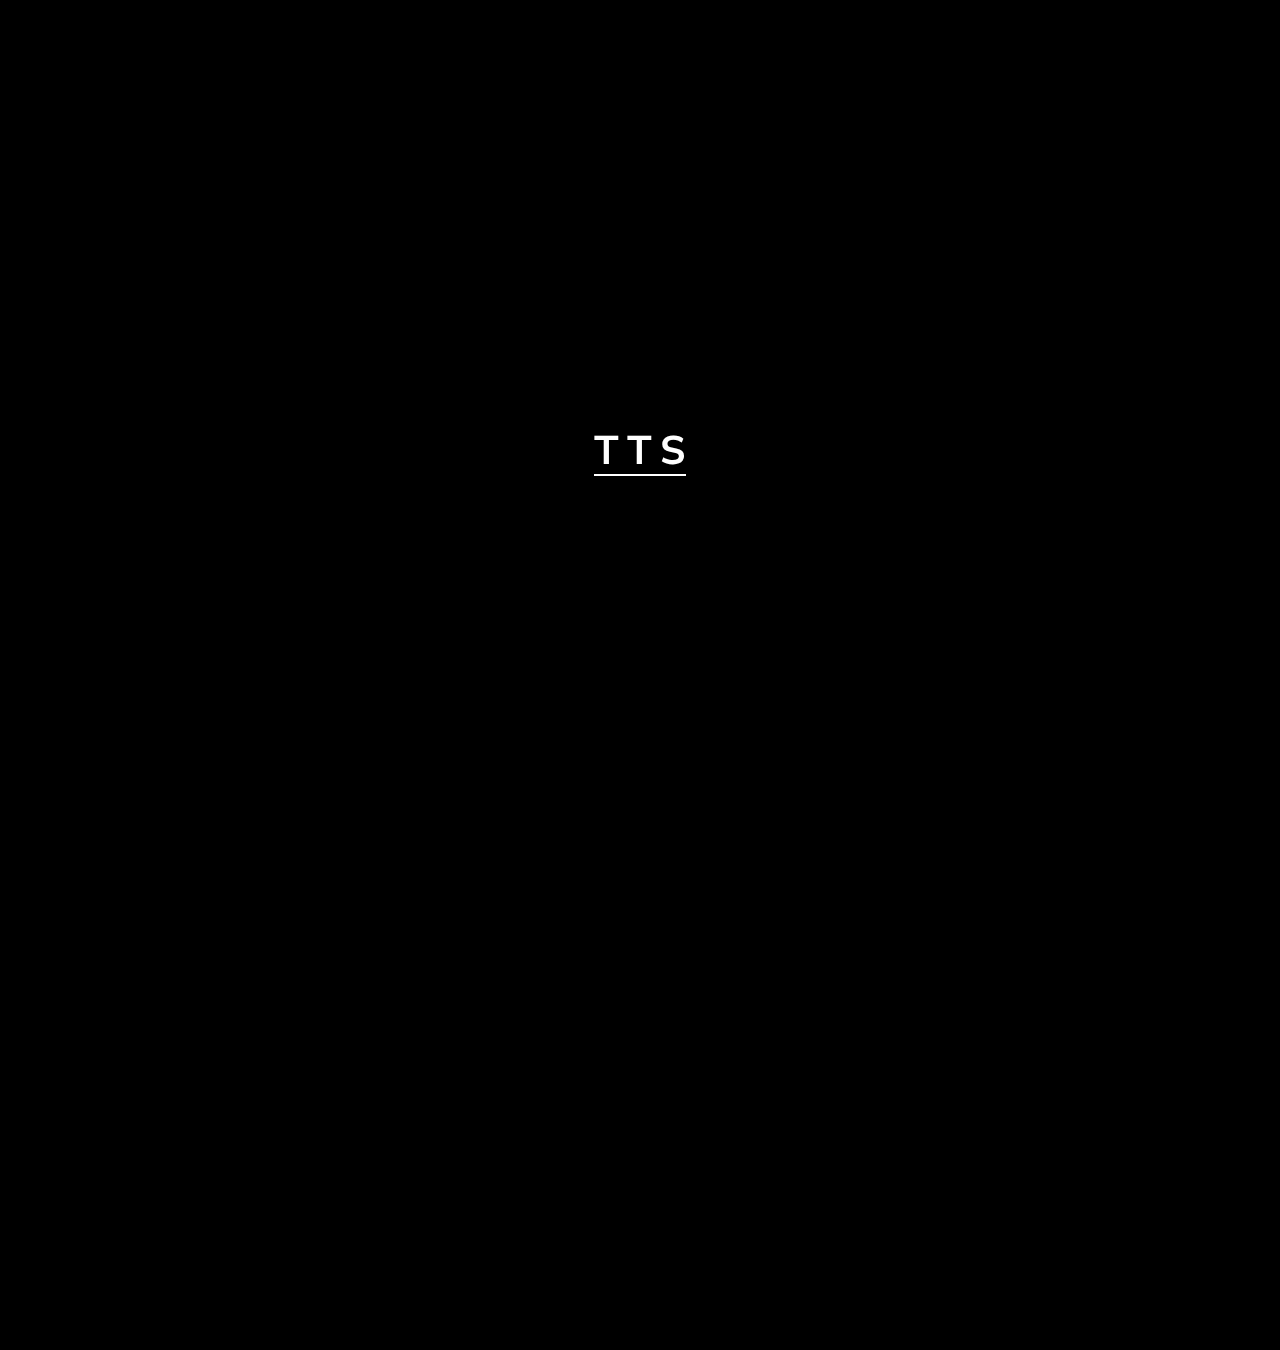
<file: index.html>
<!DOCTYPE html>
<html lang="en">
<head>
    <meta charset="UTF-8">
    <meta http-equiv="X-UA-Compatible" content="IE=edge">
    <meta name="viewport" content="width=device-width, initial-scale=1.0">
    <link rel="stylesheet" href="./style.css">
    
    <title>The ThrifT Store</title>
</head>
<body>
    <!-- partial:index.partial.html -->
<ul class="text hidden">
    <li>T</li>
    <li class="ghost">h</li>
    <li class="ghost">e</li>
 <li class="spaced">T</li>
    <a href="Home/index.html">
    <li class="ghost">H</li>
    <li class="ghost">R</li>
    <li class="ghost">I</li>
    <li class="ghost">F</li>
    <li class="ghost">T</li>
</a>

    <li class="spaced">S</li>
    <li class="ghost">t</li>
    <li class="ghost">o</li>
    <li class="ghost">r</li>
    <li class="ghost">e</li>
  </ul>
 
    <script src='https://cdnjs.cloudflare.com/ajax/libs/jquery/3.3.1/jquery.js'></script><script  src="./script.js"></script>
    
    

</body>
</html>
</file>
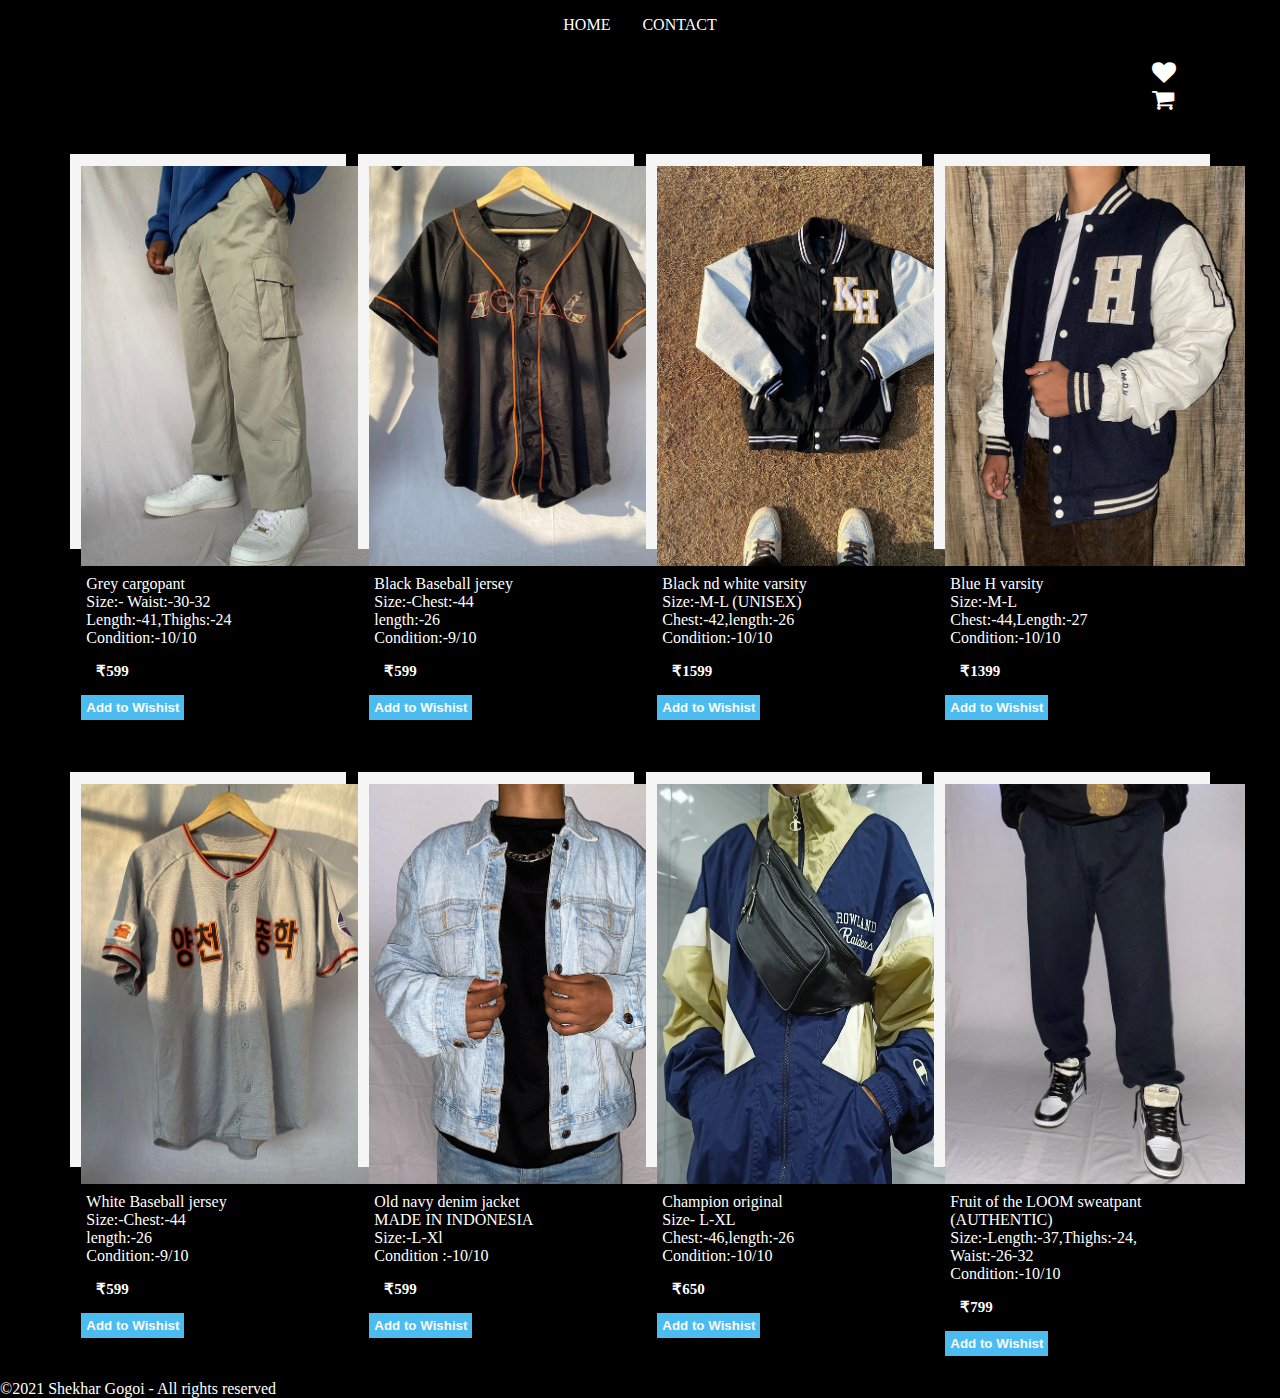
<file: Home/Shop/index.html>
<!DOCTYPE html>
<html lang="en">
<head>
	<meta charset="UTF-8">
	<title>Shopping cart </title>
	<link rel="stylesheet" type="text/css" href="css/style.css">
</head>
<body>
  <header>
    <nav id="navbar">
      <ul>
        <li><a href="../index.html">HOME</a></li>
        <li><a href="../about/index.html#contact">CONTACT</a></li>
      </ul>
    </nav>
  </header>
  
	<h2>
   <i class="fa fa-heart" aria-hidden="true"></i></h2>
   
   <h2>
	<a href="/main/Home/Timer/index.html"><i class="fa fa-shopping-cart"></i></h2></a>
	<section>
		<div class="item">
			<img src="image/1.png">
			<p>Grey cargopant <br>
        Size:-
        Waist:-30-32 <br>
         Length:-41,Thighs:-24 <br>
        Condition:-10/10</p>
			<h6>₹599</h6>
			<span></span>
			<button>Add to Wishist</button>
			
		</div>

		
		<div class="item">
			<img src="image/2.png">
			<p>Black Baseball jersey <br>
        Size:-Chest:-44 <br>
         length:-26 <br>
        Condition:-9/10 <br></p>
			<h6>₹599</h6>
			<span></span>
			<button>Add to Wishist</button>
		</div>
		<div class="item">
			<img src="image/3.png">
			<p>Black nd white varsity <br>
        Size:-M-L (UNISEX) <br>
        Chest:-42,length:-26 <br>
        Condition:-10/10</p>
			<h6>₹1599</h6>
			<span></span>
			<button>Add to Wishist</button>
		</div>
		<div class="item">
			<img src="image/4.png">
			<p>Blue H varsity
       <br> Size:-M-L
       <br> Chest:-44,Length:-27
       <br> Condition:-10/10
      </p>
			<h6>₹1399</h6>
			<span></span>
			<button>Add to Wishist</button>
		</div>
	</section>
	<div class="select">
		
	</div>
<br>
<section>
	<div class="item">
		<img src="image/5.png">
		<p>White Baseball jersey <br>
			Size:-Chest:-44 <br>
			 length:-26 <br>
			Condition:-9/10 <br></p>
				<h6>₹599</h6>
				<span></span>
				<button>Add to Wishist</button>
			</div>

	
	<div class="item">
		<img src="image/6.png">
		<p>Old navy denim jacket
			 <br>
			 MADE IN INDONESIA <br>
			 Size:-L-Xl <br>
			 Condition :-10/10 <br></p>
		<h6>₹599</h6>
		<span></span>
		<button>Add to Wishist</button>
	</div>
	<div class="item">
		<img src="image/7.png">
		<p>Champion original <br>
	Size- L-XL <br>
	Chest:-46,length:-26 <br>
	Condition:-10/10</p>
		<h6>₹650</h6>
		<span></span>
		<button>Add to Wishist</button>
	</div>
	<div class="item">
		<img src="image/8.png">
		<p>Fruit of the LOOM sweatpant  (AUTHENTIC)
   <br> Size:-Length:-37,Thighs:-24,
  Waist:-26-32
   <br> Condition:-10/10
  </p>
		<h6>₹799</h6>
		<span></span>
		<button>Add to Wishist</button>
	</div>
</section>
<div class="select">
	
</div>
<script type="text/javascript" src="script.js"></script>
<footer>
	
	<br><br>	
	<br><br>
	<br><br>	

    <span>©2021 Shekhar Gogoi - All rights reserved 
  </footer>
</body>
</html>
</file>
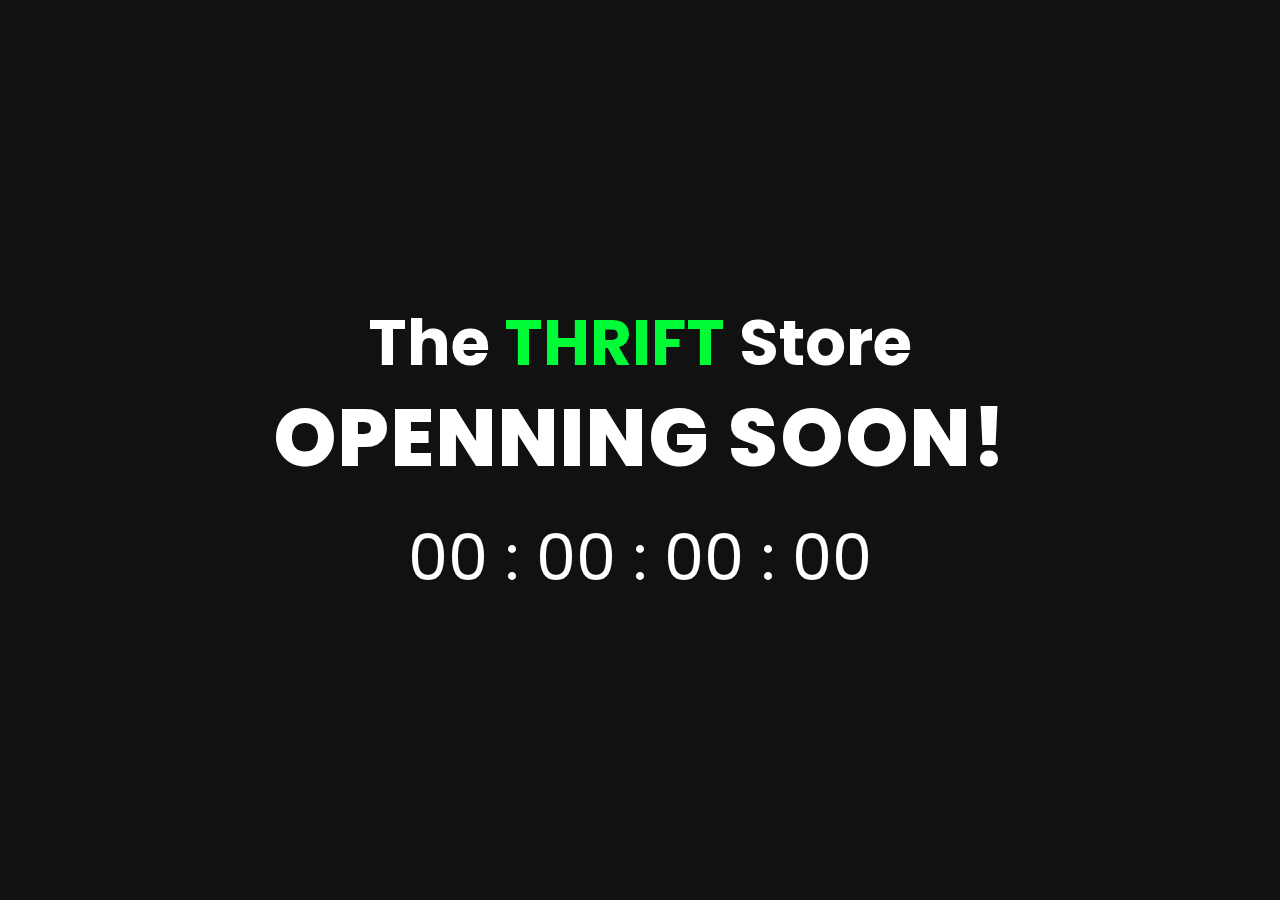
<file: Home/Timer/index.html>
<!DOCTYPE html>
<html lang="en">
<head>
    <meta charset="UTF-8">
    <meta http-equiv="X-UA-Compatible" content="IE=edge">
    <meta name="viewport" content="width=device-width, initial-scale=1.0">
    <title>CountDown</title>
   <link rel="stylesheet" href="./main.css">
</head>
<body>
    </button>
    <header>
        <div class="container">
            <h2>The  <span>THRIFT</span> Store</h2>
            <h1>Openning Soon!</h1>
            <div class="countDown">
  00 : 00 : 00 : 00 
            </div>
        </div>
    </header>

    <script src="./main.js"></script>

</body>
</html>
</file>
<file: style.css>
@import url('https://fonts.googleapis.com/css?family=Muli:300,400,700');

* {
  margin: 0;
  padding: 0;
}
body {
  background-color: #000;
  height: 150vh;
  font-family: 'Muli', sans-serif;
}
.text {
  position: fixed;
  top: 50%;
  left: 50%;
  transform: translateX(-50%) translateY(-50%);
  list-style: none;
  border-bottom: 0;
}

.text.hidden {
  border-bottom: 2px solid #fff;
}

.text li {
  display: inline-block;
  float: left;
  font-weight: 700;
  font-size: 2.5em;
  color: #fff;
  opacity: 1;
  transition: all 0.5s ease-in-out;
  max-width: 2.5em;
}
.text.hidden li.spaced {
  padding-left: 0.2em;
}
.text li.spaced {
  padding-left: 0.5em;
}

.text.hidden li.ghost {
  opacity: 0;
  max-width: 0;
}

/********ss******/
</file>
<file: Home/Timer/main.css>
@import url("https://fonts.googleapis.com/css2?family=Poppins:wght@500;700;800&display=swap");
* {
  padding: 0;
  margin: 0;
  -webkit-box-sizing: border-box;
          box-sizing: border-box;
  font-family: "Poppins", sans-serif;
}

header {
  position: relative;
  background:  rgba(41, 41, 41, 0.801);
  display: -webkit-box;
  display: -ms-flexbox;
  display: flex;
  -webkit-box-align: center;
      -ms-flex-align: center;
          align-items: center;
  -webkit-box-pack: center;
      -ms-flex-pack: center;
          justify-content: center;
  min-height: 100vh;
  background-position: center;
  background-size: cover;
  text-align: center;
}

header::after {
  position: absolute;
  background: rgba(0, 0, 0, 0.801);
  content: '';
  height: 100%;
  width: 100%;
  top: 0;
  left: 0;
  right: 0;
  bottom: 0;
  z-index: 0;
}

header .container {
  color: #fff;
  z-index: 1;
}

header .container h2 {
  font-size: 2rem;
}

@media screen and (min-width: 560px) {
  header .container h2 {
    font-size: 3rem;
  }
}

@media screen and (min-width: 768px) {
  header .container h2 {
    font-size: 3.5rem;
  }
}

@media screen and (min-width: 960px) {
  header .container h2 {
    font-size: 4rem;
  }
}

header .container h2 span {
  color: rgb(0, 252, 55);
}

header .container h1 {
  font-size: 3rem;
  line-height: 4rem;
  padding: 1rem 0;
  font-weight: 800;
  text-transform: uppercase;
  letter-spacing: 2px;
}

@media screen and (min-width: 560px) {
  header .container h1 {
    font-size: 4rem;
  }
}

@media screen and (min-width: 768px) {
  header .container h1 {
    font-size: 4.5rem;
  }
}

@media screen and (min-width: 960px) {
  header .container h1 {
    font-size: 5rem;
  }
}

header .container .countDown {
  font-size: 2rem;
}

@media screen and (min-width: 560px) {
  header .container .countDown {
    font-size: 3rem;
  }
}

@media screen and (min-width: 768px) {
  header .container .countDown {
    font-size: 3.5rem;
  }
}

@media screen and (min-width: 960px) {
  header .container .countDown {
    font-size: 4rem;
    margin-top: 1.5rem;
  }
}
/*# sourceMappingURL=main.css.map */

*
  margin: 0
  padding: 0
  box-sizing: border-box !important

html, body
  height: 100%

body
  display: table
  width: 100%
  height: 100%
  background-color: #171717
  color: #000
  line-height: 1.6
  position: relative
  font-family: sans-serif
  overflow: hidden

.lines
  position: absolute
  top: 0
  left: 0
  right: 0
  height: 100%
  margin: auto
  width: 90vw
  
.line
  position: absolute
  width: 1px
  height: 100%
  top: 0
  left: 50%
  background: rgba(255, 255, 255, 0.1)
  overflow: hidden

  &::after
    content: ''
    display: block
    position: absolute
    height: 15vh
    width: 100%
    top: -50%
    left: 0
    background: linear-gradient(to bottom, rgba(255, 255, 255, 0) 0%, #ffffff 75%, #ffffff 100%)
    animation: drop 7s 0s infinite
    animation-fill-mode: forwards
    animation-timing-function: cubic-bezier(0.4, 0.26, 0, 0.97)
  
  &:nth-child(1)
    margin-left: -25%
    &::after
      animation-delay: 2s
  
  &:nth-child(3)
    margin-left: 25%
    &::after
      animation-delay: 2.5s
  
    
@keyframes drop
  0%
    top: -50%
  100%
    top: 110%
</file>
<file: Home/Shop/css/style.css>
@import url('https://stackpath.bootstrapcdn.com/font-awesome/4.7.0/css/font-awesome.min.css');


*, *::before, *::after {
	box-sizing: inherit;
  }
  
  body, header, nav, ul, li, main, article, section, footer, a {
	margin: 0;
	padding: 0;
	list-style-type: none;
	color: white;
  }
  
  a {
	text-decoration: none;
  }
  
  
  header {
	position: fixed;
	top: 0;
	left: 0;
	width: 100%;
	display: flex;
	justify-content: center;
	z-index: 999;
	background-color: black;
  }
  
  #navbar, #contact, footer {
	width: var(--small-screen-width);
  }
  
  #navbar ul {
	display: flex;
	justify-content: flex-end;
  }
  
  #navbar li {
	margin: 1em;
  }
*{
		margin: 0;
		padding: 0;
		color: #ffffff;
		background-color: rgb(0, 0, 0);
	}
	h2{
		width: 3%;
	    position: relative;
	    top: 60px;
	    left: 90%;
	    cursor: pointer;
	}
	h2:before{
		content: attr(data-count);
	    color: white;
	    position: absolute;
	    right: 16px;
	    font-size: 15px;
	    text-align: center;
	    top: -12px;
	    width: 20px;
	    height: 20px;
	    background: red;
	    border-radius: 50%;
	    opacity: 0;
	}
	h2.zero:before{
		opacity: 1;
	}
		section{
			margin: 100px auto;
			width: 90%;
			height: 400px;
			display: flex;
			justify-content: space-around;
		}
		section div{
			width: 22%;
			height: 93%;
			background:#f5f5f5;
			padding: 1%;
			position: relative;
		}
		img{
			width: 300px;
			height: 400px;
		}

		p{
			margin: 5px;
		}
		h6{
		    width: 50px;
		    padding: 5px;
		    margin: 10px;
		    font-size: 15px;
		}
		button{
			padding: 5px;
		    background: rgb(76, 188, 240);
		    border: none;
		    outline: none;
		    font-weight: bold;
		    color: #fafafa;
		    cursor: pointer;
		}
		section div span{
			position: absolute;
		    top: 14px;
		    left: 13px;
		    background: red;
		    width: 300px;
		    height: 186px;
		    display: none;
		}
		section div span img{
			width: 230px;
			height: 180px;
		}
		section div:nth-child(1)>span.active{
			animation: first 0.5s ease-in;
			z-index: 2;
			display: block;

		}
		section div:nth-child(2)>span.active{
			animation: second 0.5s ease-in;
			z-index: 2;
			display: block;

		}
		section div:nth-child(3)>span.active{
			animation: third 0.5s ease-in;
			z-index: 2;
			display: block;

		}
		section div:nth-child(4)>span.active{
			animation: four 0.5s ease-in;
			z-index: 2;
			display: block;

		}
		@keyframes first{
			to{
				width: 30px;
			    height: 20px;
			    left: 1290px;
			    top: -70px;
			}
		}
		@keyframes second{
			to{
				width: 30px;
			    height: 20px;
			    left: 948px;
			    top: -70px;
			}
		}
		@keyframes third{
			to{
				width: 30px;
			    height: 20px;
			    left: 606px;
			    top: -70px;
			}
		}
		@keyframes four{
			to{
				width: 30px;
			    height: 20px;
			    left: 265px;
			    top: -70px;
			}
		}


		
		.select{
			width: 60%;
			height: 580px;
			padding: 5%;
			background: #222;
			position: absolute;
			top: -1000px;
			left: 20%;
			transition: 0.5s;
			overflow-y: auto;
			margin: auto;
		}
		.select.display{
			top: 10px;
		}
		.select div{
			width: 100%;
			height: 300px;
			display: flex;
			padding: 5px;
			border: 1px solid white;
			position: relative;
			margin: 5px auto;
		}
		.select div img{
			width: 300px;
			height: 100%;
		}
		.select div p{
			padding: 35px;
			color: white;
		}
		.select div h6,
		.select div button{
			position: absolute;
			left: 45%;
			top: 50%;
			color: white;
		}
		.select div button{
			left: 60%;
			top: 55%;
		}
		.select div span{
			display: none;
		}
</file>
